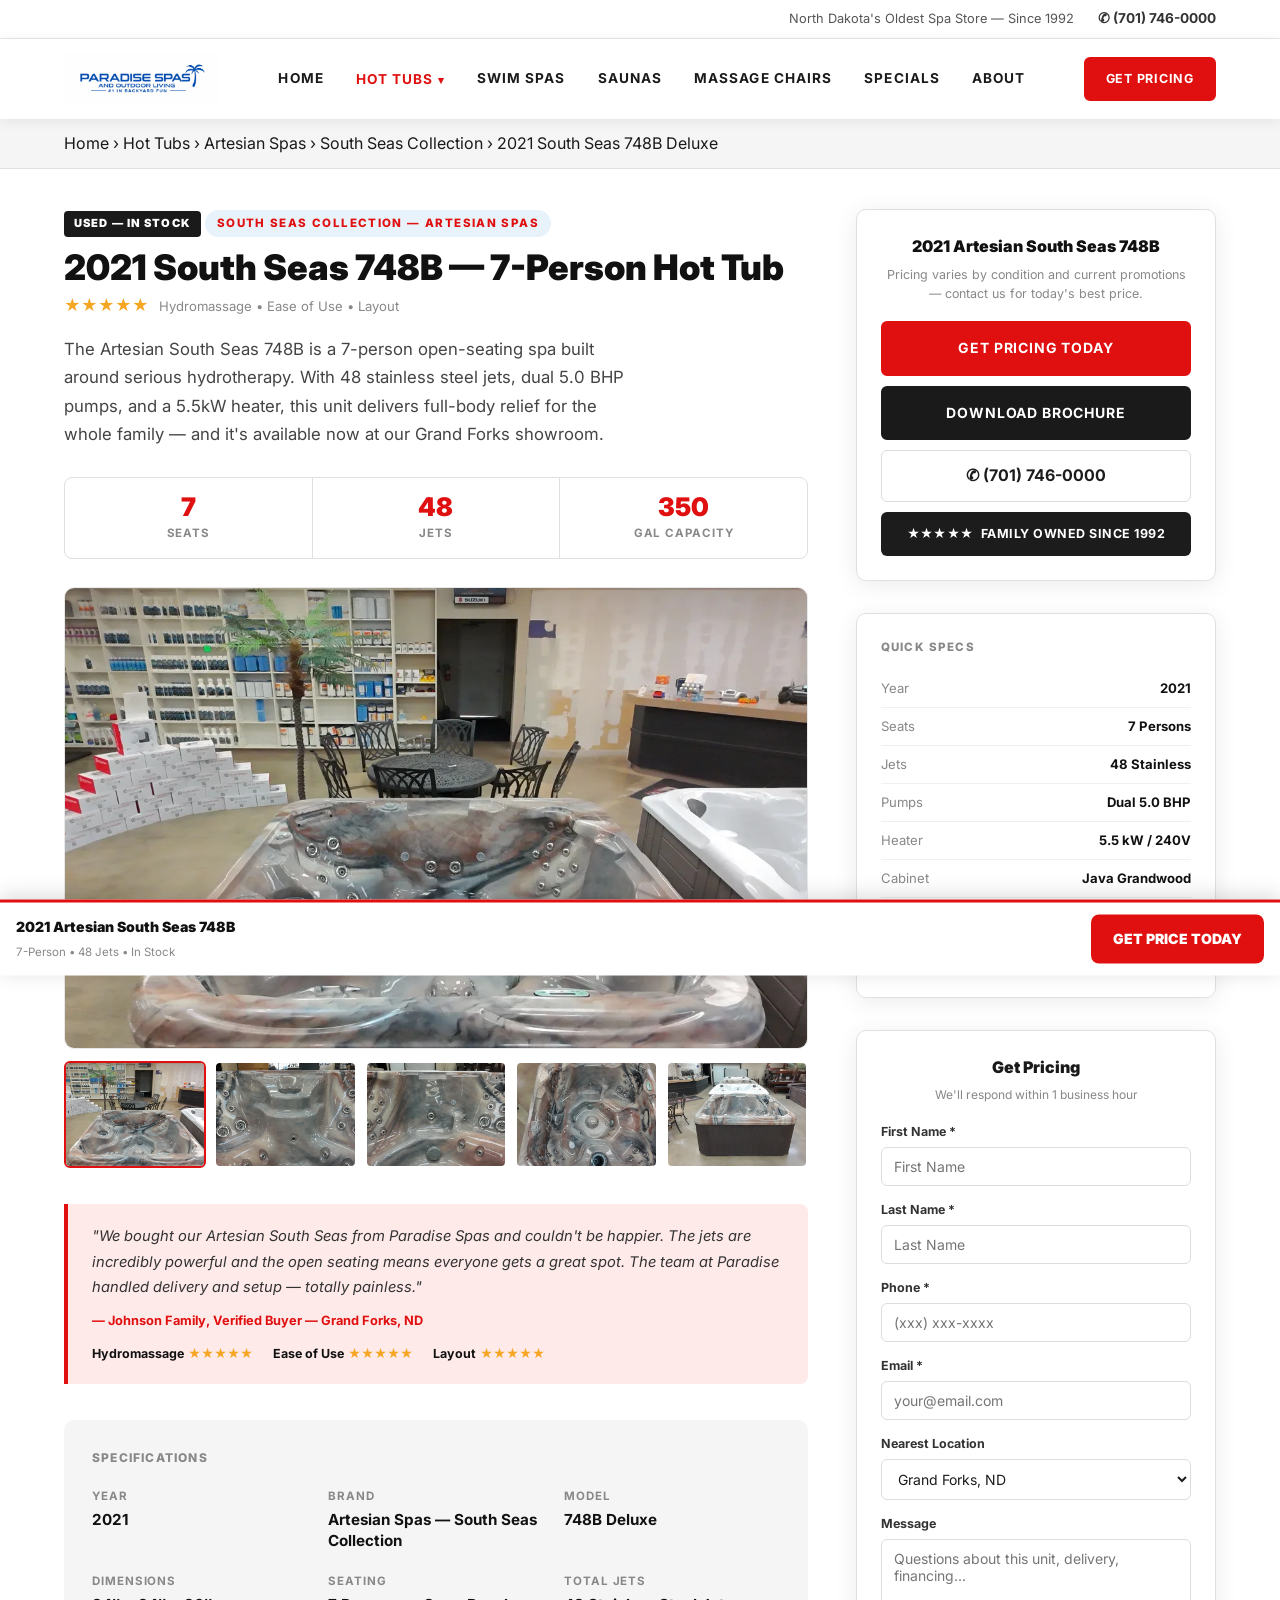
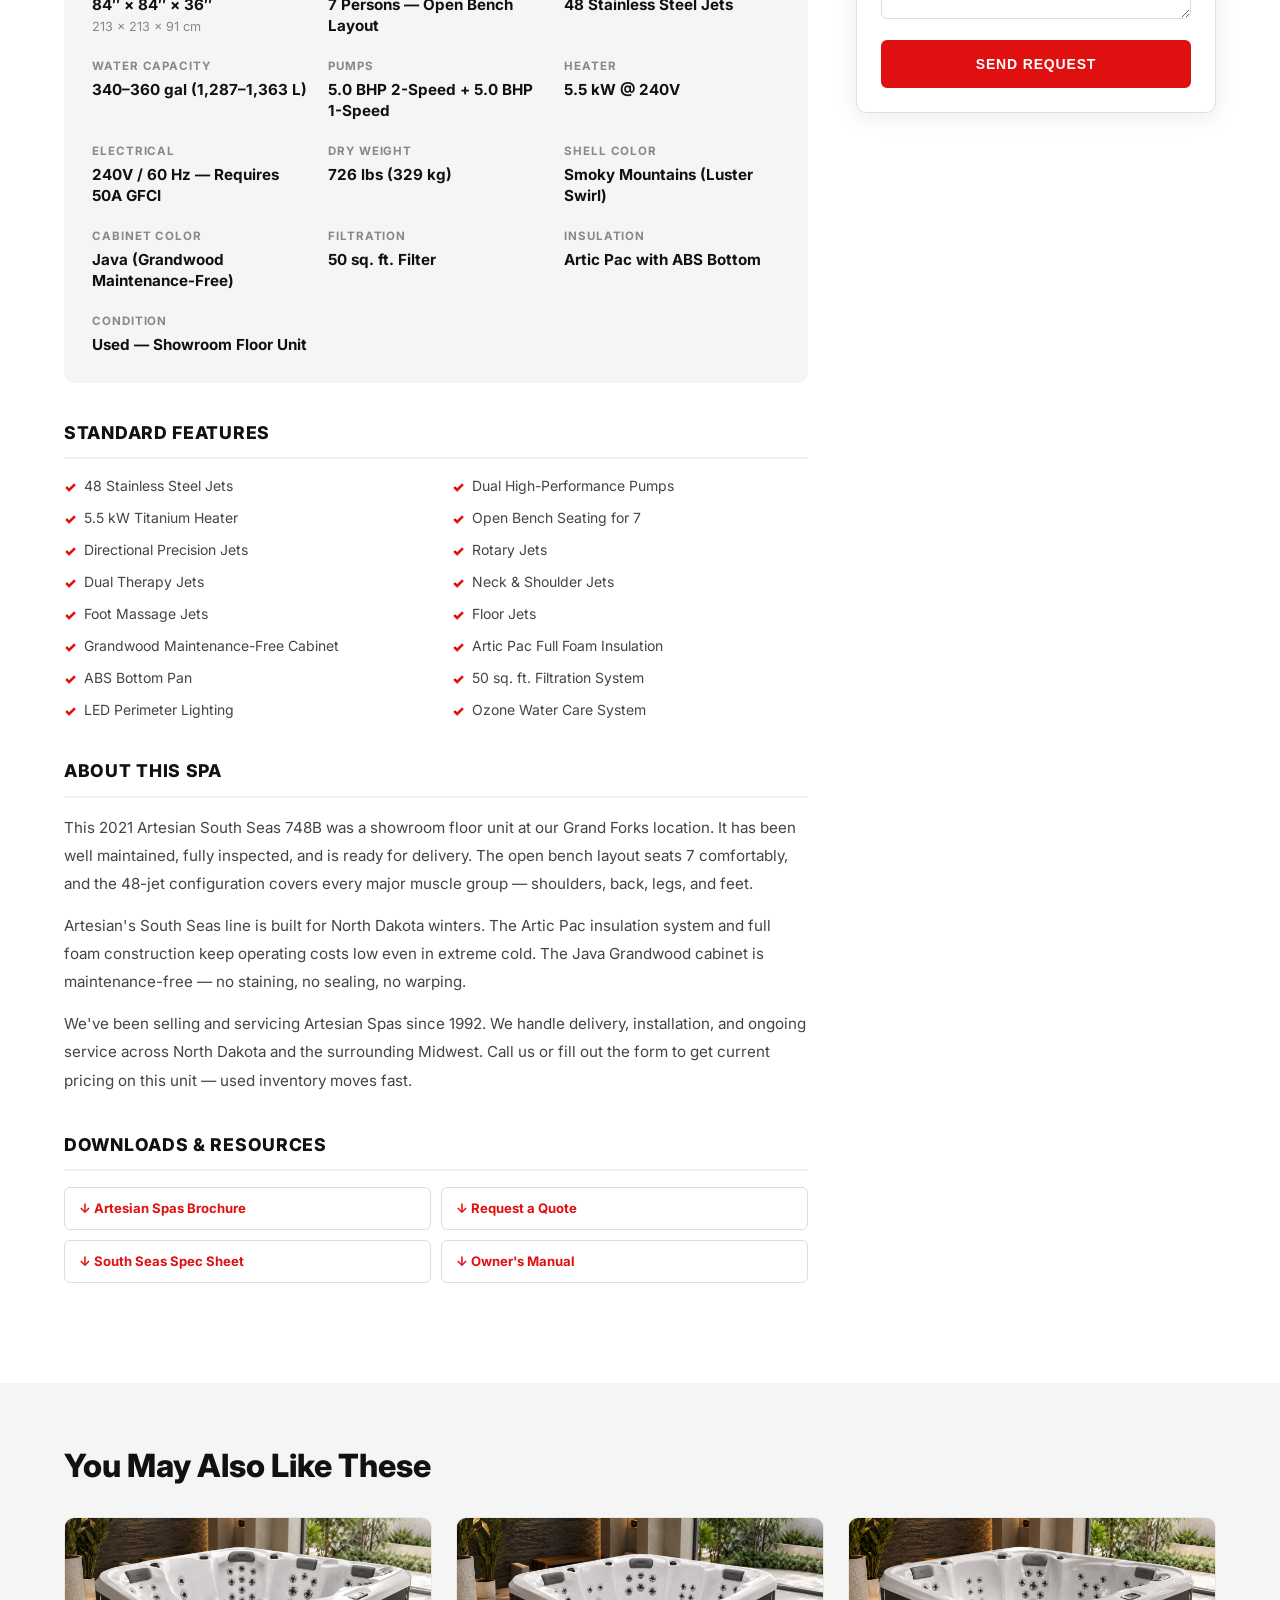
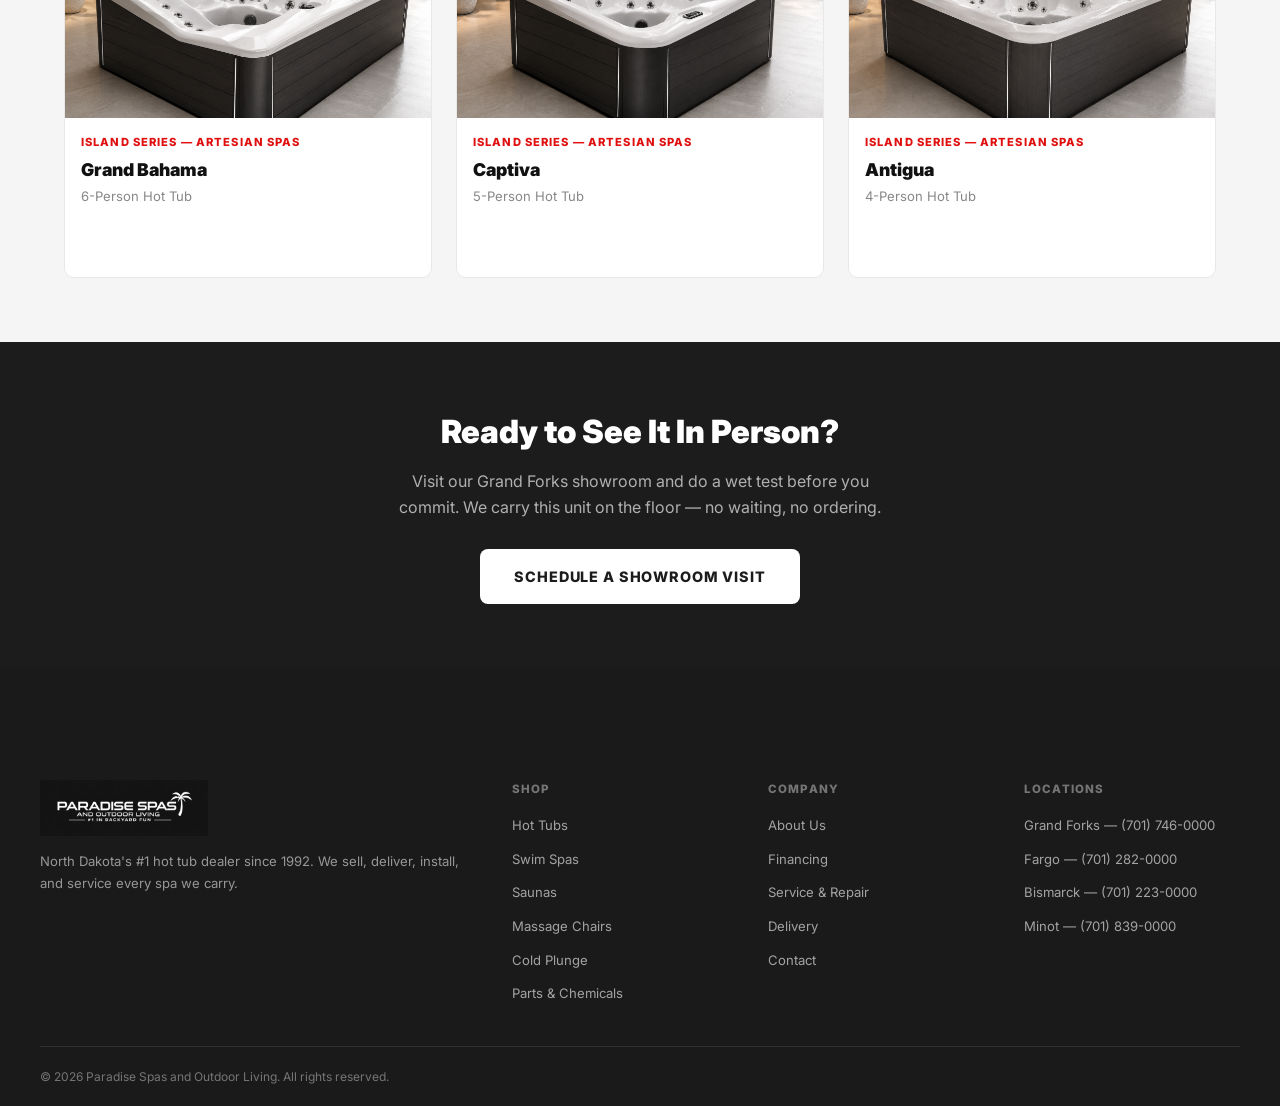
<file: 748b.html>
<!DOCTYPE html>
<html lang="en">
<head>
  <meta charset="UTF-8" />
  <meta name="viewport" content="width=device-width, initial-scale=1.0" />
  <title>2021 Artesian South Seas 748B Deluxe — Used Hot Tub | Paradise Spas</title>
  <meta name="description" content="2021 Artesian South Seas 748B Deluxe — 7-person used hot tub with 48 stainless steel jets, 5.5kW heater, Java cabinet. In-stock at Paradise Spas, Grand Forks ND." />
  <link rel="preconnect" href="https://fonts.googleapis.com" />
  <link rel="preconnect" href="https://fonts.gstatic.com" crossorigin />
  <link href="https://fonts.googleapis.com/css2?family=Inter:wght@400;600;700;800;900&display=swap" rel="stylesheet" />
  <link rel="stylesheet" href="css/styles.css" />
  <link rel="stylesheet" href="css/product.css" />
  <style>
    :root { --color-primary:#e01010; --color-primary-dark:#c00000; }

    /* Consumer review callout */
    .consumer-review { background:#ffeaea; border-left:4px solid #e01010; border-radius:0 8px 8px 0; padding:20px 24px; margin-bottom:36px; }
    .consumer-review-text { font-size:0.92rem; color:#333; font-style:italic; line-height:1.75; margin-bottom:10px; }
    .consumer-review-author { font-size:0.8rem; font-weight:700; color:#e01010; }
    .consumer-review-ratings { display:flex; gap:20px; margin-top:12px; flex-wrap:wrap; }
    .cr-rating { font-size:0.78rem; color:#555; }
    .cr-rating strong { color:#111; }
    .cr-stars { color:#f5a623; }

    /* Used badge */
    .used-badge { display:inline-block; background:#1a1a1a; color:#fff; font-size:0.7rem; font-weight:900; letter-spacing:0.1em; text-transform:uppercase; padding:4px 10px; border-radius:4px; margin-bottom:6px; }

    /* Sticky CTA bar */
    .sticky-cta-bar { position:fixed; bottom:0; left:0; right:0; background:#fff; border-top:3px solid #e01010; z-index:999; padding:12px 16px; display:flex; align-items:center; justify-content:space-between; gap:12px; box-shadow:0 -4px 20px rgba(0,0,0,0.15); transform:translateY(100%); transition:transform 0.35s ease; }
    .sticky-cta-bar.visible { transform:translateY(0); }
    .sticky-cta-left { color:#111; flex:1; min-width:0; }
    .sticky-cta-left strong { font-size:0.88rem; font-weight:900; display:block; white-space:nowrap; overflow:hidden; text-overflow:ellipsis; }
    .sticky-cta-left span { font-size:0.72rem; color:#888; white-space:nowrap; }
    .sticky-cta-btn { background:#e01010; color:#fff; padding:13px 22px; border-radius:8px; font-size:0.88rem; font-weight:900; text-decoration:none; white-space:nowrap; flex-shrink:0; }

    /* Mobile */
    @media(max-width:768px) {
      .topbar { display:none; }
      .header-inner { padding:0 16px; height:64px; }
      .site-logo img { height:44px !important; }
      .main-nav { display:none !important; }
      .product-layout { grid-template-columns:1fr; padding:16px 16px 80px; gap:24px; }
      .gallery-main img { height:280px; }
      .gallery-thumbs img { width:64px; height:48px; }
      .product-name { font-size:1.5rem; }
      .product-tagline { font-size:0.88rem; }
      .product-quick-stats { gap:0; }
      .stat-item { padding:12px 8px; }
      .stat-value { font-size:1.6rem; }
      .product-sidebar { position:static; }
      .related-grid { grid-template-columns:1fr; }
      .footer-inner { grid-template-columns:1fr 1fr; gap:24px; }
      .sticky-cta-left span { display:none; }
      .sticky-cta-btn { padding:13px 18px; font-size:0.85rem; }
      .cta-banner { padding:32px 16px; }
      .cta-banner h2 { font-size:1.3rem; }
    }
    @media(max-width:480px) {
      .related-grid { grid-template-columns:1fr; }
      .footer-inner { grid-template-columns:1fr; }
      .specs-grid { grid-template-columns:1fr; }
    }
  </style>
</head>
<body>

  <!-- TOP BAR -->
  <div class="topbar">
    <div class="container topbar-inner">
      <span style="color:#555; font-size:0.8rem;">North Dakota's Oldest Spa Store &mdash; Since 1992</span>
      <a href="tel:7017460000" class="phone-link">&#9990; (701) 746-0000</a>
    </div>
  </div>

  <!-- HEADER -->
  <header class="site-header">
    <div class="container header-inner">
      <a href="index.html" class="site-logo">
        <img src="images/paradise-spas-logo.webp" alt="Paradise Spas" style="height:52px;width:auto;display:block;" />
      </a>
      <nav class="main-nav" aria-label="Main navigation">
        <a href="index.html">Home</a>
        <div class="has-dropdown">
          <a href="#" class="active">Hot Tubs</a>
          <div class="dropdown-menu">
            <a href="#">Artesian Spas</a>
            <a href="#">Eco Spas</a>
            <a href="#">Strong Spas</a>
            <a href="#">All Hot Tubs</a>
          </div>
        </div>
        <a href="#">Swim Spas</a>
        <a href="#">Saunas</a>
        <a href="#">Massage Chairs</a>
        <a href="#">Specials</a>
        <a href="#">About</a>
      </nav>
      <a href="#quote-form" class="btn btn-primary" style="font-size:0.78rem; padding:10px 20px;">Get Pricing</a>
      <button class="hamburger" aria-label="Toggle menu" aria-expanded="false">
        <span></span><span></span><span></span>
      </button>
    </div>
  </header>

  <main>

    <!-- BREADCRUMB -->
    <div class="product-breadcrumb">
      <div class="container">
        <div class="breadcrumb">
          <a href="index.html">Home</a> &rsaquo;
          <a href="#">Hot Tubs</a> &rsaquo;
          <a href="#">Artesian Spas</a> &rsaquo;
          <a href="#">South Seas Collection</a> &rsaquo;
          <span>2021 South Seas 748B Deluxe</span>
        </div>
      </div>
    </div>

    <!-- PRODUCT DETAIL -->
    <section class="product-detail">
      <div class="container">
        <div class="product-layout">

          <!-- LEFT: MAIN CONTENT -->
          <div class="product-main">

            <!-- TITLE BLOCK -->
            <div class="product-title-block">
              <span class="used-badge">Used &mdash; In Stock</span>
              <span class="product-collection-tag">South Seas Collection &mdash; Artesian Spas</span>
              <h1 class="product-name">2021 South Seas 748B &mdash; 7-Person Hot Tub</h1>
              <div class="product-rating-row">
                <span class="product-stars">&#9733;&#9733;&#9733;&#9733;&#9733;</span>
                <span class="product-rating-text">Hydromassage &bull; Ease of Use &bull; Layout</span>
              </div>
              <p class="product-tagline">The Artesian South Seas 748B is a 7-person open-seating spa built around serious hydrotherapy. With 48 stainless steel jets, dual 5.0 BHP pumps, and a 5.5kW heater, this unit delivers full-body relief for the whole family — and it's available now at our Grand Forks showroom.</p>
            </div>

            <!-- QUICK STATS -->
            <div class="product-quick-stats">
              <div class="stat-item">
                <div class="stat-value">7</div>
                <div class="stat-label">Seats</div>
              </div>
              <div class="stat-item">
                <div class="stat-value">48</div>
                <div class="stat-label">Jets</div>
              </div>
              <div class="stat-item">
                <div class="stat-value">350</div>
                <div class="stat-label">Gal Capacity</div>
              </div>
            </div>

            <!-- IMAGE GALLERY -->
            <div class="product-gallery">
              <div class="gallery-main">
                <img src="images/748b-photo1.png" alt="2021 Artesian South Seas 748B — Showroom Floor" id="gallery-main-img" />
              </div>
              <div class="gallery-thumbs">
                <div class="gallery-thumb active" onclick="swapImg(this,'images/748b-photo1.png')">
                  <img src="images/748b-photo1.png" alt="748B Showroom View" />
                </div>
                <div class="gallery-thumb" onclick="swapImg(this,'images/748b-photo2.png')">
                  <img src="images/748b-photo2.png" alt="748B Interior Jets" />
                </div>
                <div class="gallery-thumb" onclick="swapImg(this,'images/748b-photo3.png')">
                  <img src="images/748b-photo3.png" alt="748B Jet Detail" />
                </div>
                <div class="gallery-thumb" onclick="swapImg(this,'images/748b-photo4.png')">
                  <img src="images/748b-photo4.png" alt="748B Overhead View" />
                </div>
                <div class="gallery-thumb" onclick="swapImg(this,'images/748b-photo5.png')">
                  <img src="images/748b-photo5.png" alt="748B Full Unit" />
                </div>
              </div>
            </div>

            <!-- CONSUMER REVIEW -->
            <div class="consumer-review">
              <p class="consumer-review-text">"We bought our Artesian South Seas from Paradise Spas and couldn't be happier. The jets are incredibly powerful and the open seating means everyone gets a great spot. The team at Paradise handled delivery and setup — totally painless."</p>
              <div class="consumer-review-author">&mdash; Johnson Family, Verified Buyer &mdash; Grand Forks, ND</div>
              <div class="consumer-review-ratings">
                <div class="cr-rating"><strong>Hydromassage</strong> <span class="cr-stars">&#9733;&#9733;&#9733;&#9733;&#9733;</span></div>
                <div class="cr-rating"><strong>Ease of Use</strong> <span class="cr-stars">&#9733;&#9733;&#9733;&#9733;&#9733;</span></div>
                <div class="cr-rating"><strong>Layout</strong> <span class="cr-stars">&#9733;&#9733;&#9733;&#9733;&#9733;</span></div>
              </div>
            </div>

            <!-- SPECS TABLE -->
            <div class="product-specs">
              <div class="specs-title">Specifications</div>
              <div class="specs-grid">
                <div class="spec-item">
                  <span class="spec-label">Year</span>
                  <span class="spec-value">2021</span>
                </div>
                <div class="spec-item">
                  <span class="spec-label">Brand</span>
                  <span class="spec-value">Artesian Spas &mdash; South Seas Collection</span>
                </div>
                <div class="spec-item">
                  <span class="spec-label">Model</span>
                  <span class="spec-value">748B Deluxe</span>
                </div>
                <div class="spec-item">
                  <span class="spec-label">Dimensions</span>
                  <span class="spec-value">84&Prime; &times; 84&Prime; &times; 36&Prime;<br /><small style="font-weight:400;color:#888;">213 &times; 213 &times; 91 cm</small></span>
                </div>
                <div class="spec-item">
                  <span class="spec-label">Seating</span>
                  <span class="spec-value">7 Persons &mdash; Open Bench Layout</span>
                </div>
                <div class="spec-item">
                  <span class="spec-label">Total Jets</span>
                  <span class="spec-value">48 Stainless Steel Jets</span>
                </div>
                <div class="spec-item">
                  <span class="spec-label">Water Capacity</span>
                  <span class="spec-value">340&ndash;360 gal (1,287&ndash;1,363 L)</span>
                </div>
                <div class="spec-item">
                  <span class="spec-label">Pumps</span>
                  <span class="spec-value">5.0 BHP 2-Speed + 5.0 BHP 1-Speed</span>
                </div>
                <div class="spec-item">
                  <span class="spec-label">Heater</span>
                  <span class="spec-value">5.5 kW @ 240V</span>
                </div>
                <div class="spec-item">
                  <span class="spec-label">Electrical</span>
                  <span class="spec-value">240V / 60 Hz &mdash; Requires 50A GFCI</span>
                </div>
                <div class="spec-item">
                  <span class="spec-label">Dry Weight</span>
                  <span class="spec-value">726 lbs (329 kg)</span>
                </div>
                <div class="spec-item">
                  <span class="spec-label">Shell Color</span>
                  <span class="spec-value">Smoky Mountains (Luster Swirl)</span>
                </div>
                <div class="spec-item">
                  <span class="spec-label">Cabinet Color</span>
                  <span class="spec-value">Java (Grandwood Maintenance-Free)</span>
                </div>
                <div class="spec-item">
                  <span class="spec-label">Filtration</span>
                  <span class="spec-value">50 sq. ft. Filter</span>
                </div>
                <div class="spec-item">
                  <span class="spec-label">Insulation</span>
                  <span class="spec-value">Artic Pac with ABS Bottom</span>
                </div>
                <div class="spec-item">
                  <span class="spec-label">Condition</span>
                  <span class="spec-value">Used &mdash; Showroom Floor Unit</span>
                </div>
              </div>
            </div>

            <!-- FEATURES -->
            <div class="product-features">
              <h2 class="features-title">Standard Features</h2>
              <ul class="features-list">
                <li>48 Stainless Steel Jets</li>
                <li>Dual High-Performance Pumps</li>
                <li>5.5 kW Titanium Heater</li>
                <li>Open Bench Seating for 7</li>
                <li>Directional Precision Jets</li>
                <li>Rotary Jets</li>
                <li>Dual Therapy Jets</li>
                <li>Neck &amp; Shoulder Jets</li>
                <li>Foot Massage Jets</li>
                <li>Floor Jets</li>
                <li>Grandwood Maintenance-Free Cabinet</li>
                <li>Artic Pac Full Foam Insulation</li>
                <li>ABS Bottom Pan</li>
                <li>50 sq. ft. Filtration System</li>
                <li>LED Perimeter Lighting</li>
                <li>Ozone Water Care System</li>
              </ul>
            </div>

            <!-- ABOUT THIS SPA -->
            <div class="product-about">
              <h2 class="about-title">About This Spa</h2>
              <p>This 2021 Artesian South Seas 748B was a showroom floor unit at our Grand Forks location. It has been well maintained, fully inspected, and is ready for delivery. The open bench layout seats 7 comfortably, and the 48-jet configuration covers every major muscle group — shoulders, back, legs, and feet.</p>
              <p>Artesian's South Seas line is built for North Dakota winters. The Artic Pac insulation system and full foam construction keep operating costs low even in extreme cold. The Java Grandwood cabinet is maintenance-free — no staining, no sealing, no warping.</p>
              <p>We've been selling and servicing Artesian Spas since 1992. We handle delivery, installation, and ongoing service across North Dakota and the surrounding Midwest. Call us or fill out the form to get current pricing on this unit — used inventory moves fast.</p>
            </div>

            <!-- DOWNLOADS -->
            <div class="product-downloads">
              <h2 class="downloads-title">Downloads &amp; Resources</h2>
              <div class="downloads-grid">
                <a href="#" class="download-btn">&#8595; Artesian Spas Brochure</a>
                <a href="#quote-form" class="download-btn">&#8595; Request a Quote</a>
                <a href="#" class="download-btn">&#8595; South Seas Spec Sheet</a>
                <a href="#" class="download-btn">&#8595; Owner's Manual</a>
              </div>
            </div>

          </div><!-- /product-main -->

          <!-- RIGHT: SIDEBAR -->
          <aside class="product-sidebar">
            <div class="sidebar-card">
              <div class="sidebar-product-name">2021 Artesian South Seas 748B</div>
              <div class="sidebar-tagline">Pricing varies by condition and current promotions &mdash; contact us for today's best price.</div>
              <a href="#quote-form" class="btn btn-primary btn-block">GET PRICING TODAY</a>
              <a href="#" class="btn btn-dark btn-block" style="margin-top:10px;">DOWNLOAD BROCHURE</a>
              <a href="tel:7017460000" class="sidebar-phone">&#9990; (701) 746-0000</a>
              <div class="sidebar-trust">&#9733;&#9733;&#9733;&#9733;&#9733;&nbsp;&nbsp;Family Owned Since 1992</div>
            </div>

            <!-- QUICK SPECS CARD -->
            <div class="sidebar-card" style="margin-top:16px;">
              <div style="font-size:0.72rem; font-weight:800; letter-spacing:0.1em; text-transform:uppercase; color:#888; margin-bottom:14px;">Quick Specs</div>
              <div class="sidebar-spec-row"><span>Year</span><strong>2021</strong></div>
              <div class="sidebar-spec-row"><span>Seats</span><strong>7 Persons</strong></div>
              <div class="sidebar-spec-row"><span>Jets</span><strong>48 Stainless</strong></div>
              <div class="sidebar-spec-row"><span>Pumps</span><strong>Dual 5.0 BHP</strong></div>
              <div class="sidebar-spec-row"><span>Heater</span><strong>5.5 kW / 240V</strong></div>
              <div class="sidebar-spec-row"><span>Cabinet</span><strong>Java Grandwood</strong></div>
              <div class="sidebar-spec-row"><span>Shell</span><strong>Smoky Mountains</strong></div>
              <div class="sidebar-spec-row"><span>Condition</span><strong>Used &mdash; In Stock</strong></div>
            </div>

            <!-- QUOTE FORM -->
            <div class="sidebar-card" id="quote-form" style="margin-top:16px;">
              <div style="font-size:1rem; font-weight:900; text-align:center; margin-bottom:4px;">Get Pricing</div>
              <div style="font-size:0.75rem; color:#888; text-align:center; margin-bottom:18px;">We'll respond within 1 business hour</div>
              <form>
                <div class="form-group"><label>First Name *</label><input type="text" placeholder="First Name" /></div>
                <div class="form-group"><label>Last Name *</label><input type="text" placeholder="Last Name" /></div>
                <div class="form-group"><label>Phone *</label><input type="tel" placeholder="(xxx) xxx-xxxx" /></div>
                <div class="form-group"><label>Email *</label><input type="email" placeholder="your@email.com" /></div>
                <div class="form-group">
                  <label>Nearest Location</label>
                  <select>
                    <option>Grand Forks, ND</option>
                    <option>Fargo, ND</option>
                    <option>Bismarck, ND</option>
                    <option>Minot, ND</option>
                  </select>
                </div>
                <div class="form-group"><label>Message</label><textarea placeholder="Questions about this unit, delivery, financing..." rows="3"></textarea></div>
                <button type="submit" class="btn btn-primary btn-block" style="margin-top:8px;">SEND REQUEST</button>
              </form>
            </div>

          </aside>

        </div><!-- /product-layout -->
      </div>
    </section>

    <!-- RELATED PRODUCTS -->
    <section class="related-products">
      <div class="container">
        <h2 class="section-title">You May Also Like These</h2>
        <div class="related-grid">
          <div class="related-card">
            <div class="related-img"><img src="images/related-grand-bahama.png" alt="Artesian Grand Bahama" /></div>
            <div class="related-info">
              <div class="related-collection">Island Series &mdash; Artesian Spas</div>
              <div class="related-name">Grand Bahama</div>
              <div class="related-seats">6-Person Hot Tub</div>
              <a href="grand-cayman.html" class="btn btn-outline" style="margin-top:12px; font-size:0.78rem; padding:9px 18px;">View Details</a>
            </div>
          </div>
          <div class="related-card">
            <div class="related-img"><img src="images/related-captiva.png" alt="Artesian Captiva" /></div>
            <div class="related-info">
              <div class="related-collection">Island Series &mdash; Artesian Spas</div>
              <div class="related-name">Captiva</div>
              <div class="related-seats">5-Person Hot Tub</div>
              <a href="grand-cayman.html" class="btn btn-outline" style="margin-top:12px; font-size:0.78rem; padding:9px 18px;">View Details</a>
            </div>
          </div>
          <div class="related-card">
            <div class="related-img"><img src="images/related-antigua.png" alt="Artesian Antigua" /></div>
            <div class="related-info">
              <div class="related-collection">Island Series &mdash; Artesian Spas</div>
              <div class="related-name">Antigua</div>
              <div class="related-seats">4-Person Hot Tub</div>
              <a href="grand-cayman.html" class="btn btn-outline" style="margin-top:12px; font-size:0.78rem; padding:9px 18px;">View Details</a>
            </div>
          </div>
        </div>
      </div>
    </section>

    <!-- CTA BANNER -->
    <section class="cta-banner">
      <div class="container">
        <h2>Ready to See It In Person?</h2>
        <p>Visit our Grand Forks showroom and do a wet test before you commit. We carry this unit on the floor — no waiting, no ordering.</p>
        <a href="#quote-form" class="btn btn-white">Schedule a Showroom Visit</a>
      </div>
    </section>

  </main>

  <!-- FOOTER -->
  <footer class="site-footer">
    <div class="container footer-inner">
      <div>
        <div class="footer-logo"><img src="images/paradise-spas-logo-footer.webp" alt="Paradise Spas" style="height:56px;width:auto;" /></div>
        <div class="footer-desc">North Dakota's #1 hot tub dealer since 1992. We sell, deliver, install, and service every spa we carry.</div>
      </div>
      <div class="footer-col">
        <div class="footer-col-title">Shop</div>
        <ul>
          <li><a href="#">Hot Tubs</a></li>
          <li><a href="#">Swim Spas</a></li>
          <li><a href="#">Saunas</a></li>
          <li><a href="#">Massage Chairs</a></li>
          <li><a href="#">Cold Plunge</a></li>
          <li><a href="#">Parts &amp; Chemicals</a></li>
        </ul>
      </div>
      <div class="footer-col">
        <div class="footer-col-title">Company</div>
        <ul>
          <li><a href="#">About Us</a></li>
          <li><a href="#">Financing</a></li>
          <li><a href="#">Service &amp; Repair</a></li>
          <li><a href="#">Delivery</a></li>
          <li><a href="#">Contact</a></li>
        </ul>
      </div>
      <div class="footer-col">
        <div class="footer-col-title">Locations</div>
        <ul>
          <li><a href="#">Grand Forks — (701) 746-0000</a></li>
          <li><a href="#">Fargo — (701) 282-0000</a></li>
          <li><a href="#">Bismarck — (701) 223-0000</a></li>
          <li><a href="#">Minot — (701) 839-0000</a></li>
        </ul>
      </div>
    </div>
    <div class="container footer-bottom">
      <p>&copy; 2026 Paradise Spas and Outdoor Living. All rights reserved.</p>
    </div>
  </footer>

  <!-- STICKY CTA BAR -->
  <div class="sticky-cta-bar" id="sticky-bar">
    <div class="sticky-cta-left">
      <strong>2021 Artesian South Seas 748B</strong>
      <span>7-Person &bull; 48 Jets &bull; In Stock</span>
    </div>
    <a href="#quote-form" class="sticky-cta-btn">GET PRICE TODAY</a>
  </div>

  <script>
    function swapImg(el, src) {
      document.getElementById('gallery-main-img').src = src;
      document.querySelectorAll('.gallery-thumb').forEach(t => t.classList.remove('active'));
      el.classList.add('active');
    }
    window.addEventListener('scroll', () => {
      const bar = document.getElementById('sticky-bar');
      if (window.scrollY > 300) bar.classList.add('visible');
      else bar.classList.remove('visible');
    });
    const hamburger = document.querySelector('.hamburger');
    const nav = document.querySelector('.main-nav');
    if (hamburger && nav) {
      hamburger.addEventListener('click', () => {
        nav.classList.toggle('open');
        hamburger.setAttribute('aria-expanded', nav.classList.contains('open'));
      });
    }
  </script>

</body>
</html>
</file>
<file: css/styles.css>
/* ============================================================
   GOLF CART DEALER TEMPLATE — GLOBAL STYLES
   Color tokens: swap --color-primary to match each client
   ============================================================ */

:root {
  --color-primary: #e01010;       /* Brand red — change per client */
  --color-primary-dark: #c00000;
  --color-black: #111111;
  --color-dark: #1a1a1a;
  --color-gray-dark: #333333;
  --color-gray: #666666;
  --color-gray-light: #f0f2f5;
  --color-white: #ffffff;
  --color-sale-badge: #cc0000;
  --font-heading: 'Inter', 'Helvetica Neue', Arial, sans-serif;
  --font-body: 'Inter', 'Helvetica Neue', Arial, sans-serif;
  --radius: 10px;
  --shadow: 0 2px 16px rgba(0,0,0,0.08);
  --shadow-card: 0 4px 24px rgba(0,0,0,0.10);
  --max-width: 1200px;
  --header-height: 80px;
}

*, *::before, *::after { box-sizing: border-box; margin: 0; padding: 0; }

html { scroll-behavior: smooth; }

body {
  font-family: var(--font-body);
  color: var(--color-dark);
  background: var(--color-white);
  line-height: 1.6;
  font-size: 16px;
}

img { max-width: 100%; height: auto; display: block; }
a { text-decoration: none; color: inherit; }
ul { list-style: none; }

/* ============================================================
   UTILITY
   ============================================================ */
.container {
  max-width: var(--max-width);
  margin: 0 auto;
  padding: 0 24px;
}

.section-title {
  font-size: 2rem;
  font-weight: 800;
  color: var(--color-black);
  line-height: 1.2;
}

.section-subtitle {
  font-size: 1rem;
  color: var(--color-gray);
  margin-top: 6px;
}

.label-tag {
  display: inline-block;
  font-size: 0.7rem;
  font-weight: 700;
  letter-spacing: 0.12em;
  text-transform: uppercase;
  color: var(--color-primary);
  margin-bottom: 8px;
}

/* ============================================================
   BUTTONS
   ============================================================ */
.btn {
  display: inline-flex;
  align-items: center;
  gap: 8px;
  padding: 14px 28px;
  border-radius: 6px;
  font-size: 0.875rem;
  font-weight: 700;
  letter-spacing: 0.06em;
  text-transform: uppercase;
  cursor: pointer;
  border: 2px solid transparent;
  transition: background 0.2s, color 0.2s, border-color 0.2s;
}

.btn-primary {
  background: var(--color-primary);
  color: var(--color-white);
  border-color: var(--color-primary);
}
.btn-primary:hover { background: var(--color-primary-dark); border-color: var(--color-primary-dark); }

.btn-dark {
  background: var(--color-dark);
  color: var(--color-white);
  border-color: var(--color-dark);
}
.btn-dark:hover { background: #000; }

.btn-outline {
  background: transparent;
  color: var(--color-white);
  border-color: var(--color-white);
}
.btn-outline:hover { background: var(--color-white); color: var(--color-dark); }

.btn-outline-dark {
  background: transparent;
  color: var(--color-dark);
  border-color: var(--color-dark);
}
.btn-outline-dark:hover { background: var(--color-dark); color: var(--color-white); }

/* ============================================================
   TOP BAR
   ============================================================ */
.topbar {
  background: var(--color-white);
  border-bottom: 1px solid #e8e8e8;
  padding: 8px 0;
  font-size: 0.85rem;
}

.topbar-inner {
  display: flex;
  justify-content: flex-end;
  align-items: center;
  gap: 24px;
}

.topbar a {
  color: var(--color-gray-dark);
  font-weight: 600;
  display: flex;
  align-items: center;
  gap: 6px;
  transition: color 0.2s;
}
.topbar a:hover { color: var(--color-primary); }

.topbar .phone-link { font-weight: 700; }

.topbar .location-btn {
  background: var(--color-primary);
  color: var(--color-white);
  padding: 6px 14px;
  border-radius: 4px;
  font-weight: 700;
  font-size: 0.78rem;
  letter-spacing: 0.05em;
  text-transform: uppercase;
}
.topbar .location-btn:hover { background: var(--color-primary-dark); color: var(--color-white); }

/* ============================================================
   HEADER / NAV
   ============================================================ */
.site-header {
  position: sticky;
  top: 0;
  z-index: 1000;
  background: var(--color-white);
  box-shadow: 0 2px 12px rgba(0,0,0,0.08);
}

.header-inner {
  display: flex;
  align-items: center;
  justify-content: space-between;
  height: var(--header-height);
}

.site-logo img {
  height: 64px;
  width: auto;
}

.site-logo .logo-placeholder {
  display: flex;
  align-items: center;
  gap: 12px;
  font-size: 1.3rem;
  font-weight: 900;
  color: var(--color-dark);
  letter-spacing: -0.02em;
}

.site-logo .logo-placeholder span {
  color: var(--color-primary);
}

.main-nav {
  display: flex;
  align-items: center;
  gap: 4px;
}

.main-nav a {
  padding: 8px 14px;
  font-size: 0.85rem;
  font-weight: 700;
  letter-spacing: 0.08em;
  text-transform: uppercase;
  color: var(--color-dark);
  border-radius: 4px;
  transition: color 0.2s;
  position: relative;
}
.main-nav a:hover,
.main-nav a.active { color: var(--color-primary); }

.main-nav .has-dropdown { position: relative; }
.main-nav .has-dropdown > a::after {
  content: ' ▾';
  font-size: 0.7rem;
}

.dropdown-menu {
  display: none;
  position: absolute;
  top: 100%;
  left: 0;
  background: var(--color-white);
  border-radius: var(--radius);
  box-shadow: var(--shadow-card);
  min-width: 180px;
  padding: 8px 0;
  z-index: 100;
}
.has-dropdown:hover .dropdown-menu { display: block; }
.dropdown-menu a {
  display: block;
  padding: 10px 20px;
  font-size: 0.85rem;
  font-weight: 600;
  text-transform: none;
  letter-spacing: 0;
  color: var(--color-gray-dark);
}
.dropdown-menu a:hover { color: var(--color-primary); background: var(--color-gray-light); }

.hamburger {
  display: none;
  flex-direction: column;
  gap: 5px;
  cursor: pointer;
  padding: 4px;
}
.hamburger span {
  display: block;
  width: 26px;
  height: 2px;
  background: var(--color-dark);
  border-radius: 2px;
  transition: all 0.3s;
}

/* ============================================================
   HERO SECTION
   ============================================================ */
.hero {
  background: var(--color-white);
  padding: 60px 0 40px;
  overflow: hidden;
}

.hero-inner {
  display: grid;
  grid-template-columns: 1fr 1fr;
  gap: 48px;
  align-items: center;
}

.hero-content { max-width: 520px; }

.hero-eyebrow {
  display: inline-block;
  font-size: 0.75rem;
  font-weight: 700;
  letter-spacing: 0.14em;
  text-transform: uppercase;
  color: var(--color-gray);
  background: var(--color-gray-light);
  padding: 6px 14px;
  border-radius: 20px;
  margin-bottom: 20px;
}

.hero-title {
  font-size: 3rem;
  font-weight: 900;
  line-height: 1.1;
  color: var(--color-black);
  margin-bottom: 16px;
}

.hero-title .highlight { color: var(--color-primary); }

.hero-desc {
  font-size: 1.05rem;
  color: var(--color-gray);
  margin-bottom: 28px;
  line-height: 1.7;
}

.hero-cta-row {
  display: flex;
  align-items: center;
  gap: 16px;
  flex-wrap: wrap;
}

.hero-trust {
  display: flex;
  align-items: center;
  gap: 20px;
  margin-top: 24px;
  font-size: 0.85rem;
  color: var(--color-gray);
  font-weight: 600;
}

.hero-trust .stars { color: #f5a623; font-size: 1rem; }

.hero-trust-item {
  display: flex;
  align-items: center;
  gap: 6px;
}

.hero-featured-cart {
  position: relative;
}

.featured-cart-card {
  background: var(--color-white);
  border-radius: 16px;
  box-shadow: var(--shadow-card);
  overflow: hidden;
  border: 1px solid #eee;
}

.featured-cart-card img {
  width: 100%;
  height: 320px;
  object-fit: cover;
}

.featured-cart-info {
  padding: 20px 24px;
}

.featured-cart-badge {
  font-size: 0.7rem;
  font-weight: 700;
  letter-spacing: 0.12em;
  text-transform: uppercase;
  color: var(--color-primary);
  margin-bottom: 6px;
}

.featured-cart-name {
  font-size: 1.2rem;
  font-weight: 800;
  color: var(--color-black);
  margin-bottom: 8px;
}

.featured-cart-price {
  display: flex;
  align-items: center;
  gap: 12px;
}

.price-original {
  font-size: 0.95rem;
  color: var(--color-gray);
  text-decoration: line-through;
}

.price-sale {
  font-size: 1.5rem;
  font-weight: 900;
  color: var(--color-primary);
}

.featured-cart-link {
  display: inline-block;
  margin-top: 12px;
  font-size: 0.85rem;
  font-weight: 700;
  color: var(--color-gray-dark);
  text-decoration: underline;
}

/* ============================================================
   QUICK LINKS BAR (4-column icon cards)
   ============================================================ */
.quick-links {
  background: var(--color-white);
  padding: 32px 0;
  border-top: 1px solid #eee;
  border-bottom: 1px solid #eee;
}

.quick-links-grid {
  display: grid;
  grid-template-columns: repeat(4, 1fr);
  gap: 16px;
}

.quick-link-card {
  display: flex;
  flex-direction: column;
  align-items: flex-start;
  padding: 24px;
  border: 1px solid #e8e8e8;
  border-radius: var(--radius);
  background: var(--color-white);
  transition: box-shadow 0.2s, border-color 0.2s;
  text-decoration: none;
}
.quick-link-card:hover { box-shadow: var(--shadow-card); border-color: #ccc; }

.quick-link-icon {
  width: 48px;
  height: 48px;
  background: var(--color-primary);
  border-radius: 50%;
  display: flex;
  align-items: center;
  justify-content: center;
  margin-bottom: 14px;
  color: var(--color-white);
  font-size: 1.2rem;
}

.quick-link-label {
  font-size: 0.7rem;
  font-weight: 700;
  letter-spacing: 0.12em;
  text-transform: uppercase;
  color: var(--color-primary);
  margin-bottom: 4px;
}

.quick-link-title {
  font-size: 1.2rem;
  font-weight: 800;
  color: var(--color-black);
  margin-bottom: 6px;
}

.quick-link-desc {
  font-size: 0.85rem;
  color: var(--color-gray);
  margin-bottom: 16px;
  flex: 1;
}

.quick-link-cta {
  display: inline-flex;
  align-items: center;
  gap: 6px;
  font-size: 0.8rem;
  font-weight: 700;
  letter-spacing: 0.08em;
  text-transform: uppercase;
  color: var(--color-white);
  background: var(--color-primary);
  padding: 10px 18px;
  border-radius: 4px;
  transition: background 0.2s;
}
.quick-link-cta:hover { background: var(--color-primary-dark); }

/* ============================================================
   INVENTORY ON SALE
   ============================================================ */
.inventory-section {
  padding: 64px 0;
  background: var(--color-white);
}

.section-header {
  text-align: center;
  margin-bottom: 40px;
}

.inventory-carousel {
  position: relative;
}

.inventory-grid {
  display: grid;
  grid-template-columns: repeat(3, 1fr);
  gap: 24px;
  margin-bottom: 32px;
}

.cart-card {
  background: var(--color-white);
  border-radius: var(--radius);
  border: 1px solid #e8e8e8;
  overflow: hidden;
  transition: box-shadow 0.2s, transform 0.2s;
  text-decoration: none;
  color: inherit;
  display: block;
}
.cart-card:hover { box-shadow: var(--shadow-card); transform: translateY(-2px); }

.cart-card-image {
  position: relative;
  overflow: hidden;
  height: 220px;
}
.cart-card-image img {
  width: 100%;
  height: 100%;
  object-fit: cover;
  transition: transform 0.3s;
}
.cart-card:hover .cart-card-image img { transform: scale(1.03); }

.cart-card-badge {
  position: absolute;
  top: 12px;
  left: 12px;
  background: var(--color-primary);
  color: var(--color-white);
  font-size: 0.7rem;
  font-weight: 700;
  letter-spacing: 0.08em;
  text-transform: uppercase;
  padding: 4px 10px;
  border-radius: 4px;
}

.cart-card-body {
  padding: 16px 20px 20px;
}

.cart-card-name {
  font-size: 1rem;
  font-weight: 800;
  color: var(--color-black);
  margin-bottom: 8px;
}

.cart-card-prices {
  display: flex;
  align-items: center;
  gap: 10px;
  margin-bottom: 12px;
}

.cart-card-prices .original {
  font-size: 0.85rem;
  color: var(--color-gray);
  text-decoration: line-through;
}

.cart-card-prices .sale {
  font-size: 1.25rem;
  font-weight: 900;
  color: var(--color-primary);
}

.cart-card-tags {
  display: flex;
  flex-wrap: wrap;
  gap: 6px;
}

.cart-tag {
  display: inline-flex;
  align-items: center;
  gap: 4px;
  font-size: 0.75rem;
  font-weight: 600;
  color: var(--color-gray-dark);
  background: var(--color-gray-light);
  padding: 4px 10px;
  border-radius: 20px;
}

.inventory-footer {
  text-align: center;
}

.carousel-controls {
  display: flex;
  justify-content: flex-end;
  gap: 8px;
  margin-bottom: 16px;
}

.carousel-btn {
  width: 36px;
  height: 36px;
  border-radius: 50%;
  border: 1px solid #ddd;
  background: var(--color-white);
  cursor: pointer;
  font-size: 1rem;
  display: flex;
  align-items: center;
  justify-content: center;
  transition: all 0.2s;
}
.carousel-btn:hover { background: var(--color-primary); color: var(--color-white); border-color: var(--color-primary); }

/* ============================================================
   FINANCING SECTION
   ============================================================ */
.financing-section {
  padding: 64px 0;
  background: var(--color-gray-light);
}

.financing-inner {
  display: grid;
  grid-template-columns: 1fr 1fr;
  gap: 64px;
  align-items: center;
}

.financing-image {
  border-radius: 16px;
  overflow: hidden;
  box-shadow: var(--shadow-card);
}
.financing-image img {
  width: 100%;
  height: 400px;
  object-fit: cover;
}

.financing-content .label-tag { margin-bottom: 12px; }

.financing-content .section-title { margin-bottom: 16px; }

.financing-desc {
  font-size: 1rem;
  color: var(--color-gray);
  margin-bottom: 24px;
  line-height: 1.7;
}

.financing-bullets {
  margin-bottom: 32px;
}

.financing-bullets li {
  display: flex;
  align-items: center;
  gap: 10px;
  font-size: 0.95rem;
  font-weight: 600;
  color: var(--color-gray-dark);
  margin-bottom: 10px;
}

.financing-bullets li::before {
  content: '';
  width: 20px;
  height: 20px;
  background: var(--color-primary);
  border-radius: 50%;
  flex-shrink: 0;
  background-image: url("data:image/svg+xml,%3Csvg xmlns='http://www.w3.org/2000/svg' viewBox='0 0 20 20' fill='white'%3E%3Cpath fill-rule='evenodd' d='M16.707 5.293a1 1 0 010 1.414l-8 8a1 1 0 01-1.414 0l-4-4a1 1 0 011.414-1.414L8 12.586l7.293-7.293a1 1 0 011.414 0z' clip-rule='evenodd'/%3E%3C/svg%3E");
  background-size: 14px;
  background-repeat: no-repeat;
  background-position: center;
}

/* ============================================================
   WHY CHOOSE US
   ============================================================ */
.why-section {
  padding: 64px 0;
  background: var(--color-white);
}

.why-section .section-header { margin-bottom: 48px; }

.why-grid {
  display: grid;
  grid-template-columns: repeat(4, 1fr);
  gap: 24px;
}

.why-card {
  background: var(--color-white);
  border: 1px solid #e8e8e8;
  border-radius: var(--radius);
  padding: 28px 24px;
  text-align: center;
  transition: box-shadow 0.2s;
}
.why-card:hover { box-shadow: var(--shadow-card); }

.why-icon {
  width: 56px;
  height: 56px;
  background: var(--color-primary);
  border-radius: 50%;
  display: flex;
  align-items: center;
  justify-content: center;
  margin: 0 auto 16px;
  color: var(--color-white);
  font-size: 1.3rem;
}

.why-title {
  font-size: 1rem;
  font-weight: 800;
  color: var(--color-black);
  margin-bottom: 8px;
}

.why-desc {
  font-size: 0.875rem;
  color: var(--color-gray);
  line-height: 1.6;
}

/* ============================================================
   REVIEWS
   ============================================================ */
.reviews-section {
  padding: 64px 0;
  background: var(--color-gray-light);
}

.reviews-section .section-header { margin-bottom: 48px; }

.reviews-stars {
  font-size: 1.5rem;
  color: #f5a623;
  margin-bottom: 8px;
}

.reviews-grid {
  display: grid;
  grid-template-columns: repeat(3, 1fr);
  gap: 24px;
  margin-bottom: 32px;
}

.review-card {
  background: var(--color-white);
  border-radius: var(--radius);
  padding: 28px;
  box-shadow: var(--shadow);
}

.review-stars { color: #f5a623; font-size: 1rem; margin-bottom: 14px; }

.review-text {
  font-size: 0.95rem;
  color: var(--color-gray-dark);
  line-height: 1.7;
  font-style: italic;
  margin-bottom: 20px;
}

.review-author {
  display: flex;
  align-items: center;
  gap: 12px;
}

.review-avatar {
  width: 40px;
  height: 40px;
  border-radius: 50%;
  background: var(--color-primary);
  display: flex;
  align-items: center;
  justify-content: center;
  color: var(--color-white);
  font-weight: 800;
  font-size: 0.9rem;
  flex-shrink: 0;
}

.review-name {
  font-size: 0.9rem;
  font-weight: 700;
  color: var(--color-black);
}

.review-location {
  font-size: 0.78rem;
  color: var(--color-gray);
}

.reviews-google-badge {
  display: flex;
  align-items: center;
  justify-content: center;
  gap: 8px;
  margin-top: 24px;
  font-size: 0.85rem;
  color: var(--color-gray);
  font-weight: 600;
}

.reviews-google-badge .g-logo {
  font-size: 1.2rem;
  font-weight: 900;
  background: linear-gradient(135deg, #4285F4, #EA4335, #FBBC05, #34A853);
  -webkit-background-clip: text;
  -webkit-text-fill-color: transparent;
  background-clip: text;
}

/* ============================================================
   SERVICE SECTION
   ============================================================ */
.service-section {
  padding: 64px 0;
  background: var(--color-white);
}

.service-inner {
  display: grid;
  grid-template-columns: 1fr 1fr;
  gap: 64px;
  align-items: center;
}

.service-content .label-tag { margin-bottom: 12px; }
.service-content .section-title { margin-bottom: 16px; }

.service-desc {
  font-size: 1rem;
  color: var(--color-gray);
  margin-bottom: 28px;
  line-height: 1.7;
}

.service-image {
  border-radius: 16px;
  overflow: hidden;
  box-shadow: var(--shadow-card);
}
.service-image img {
  width: 100%;
  height: 400px;
  object-fit: cover;
}

/* ============================================================
   CTA BANNER
   ============================================================ */
.cta-banner {
  padding: 80px 0;
  background: var(--color-dark);
  background-image: linear-gradient(rgba(0,0,0,0.65), rgba(0,0,0,0.65)), url('../images/cta-bg.jpg');
  background-size: cover;
  background-position: center;
  text-align: center;
  color: var(--color-white);
}

.cta-banner .section-title { color: var(--color-white); margin-bottom: 12px; }

.cta-banner .section-subtitle { color: rgba(255,255,255,0.75); margin-bottom: 32px; }

.cta-btn-row {
  display: flex;
  justify-content: center;
  gap: 16px;
  flex-wrap: wrap;
}

/* ============================================================
   FOOTER
   ============================================================ */
.site-footer {
  background: var(--color-dark);
  color: rgba(255,255,255,0.85);
  padding: 56px 0 0;
}

.footer-grid {
  display: grid;
  grid-template-columns: 1.5fr 1fr 1fr 1.2fr;
  gap: 40px;
  margin-bottom: 48px;
}

.footer-brand .logo-placeholder {
  font-size: 1.2rem;
  font-weight: 900;
  color: var(--color-white);
  margin-bottom: 16px;
}
.footer-brand .logo-placeholder span { color: var(--color-primary); }

.footer-desc {
  font-size: 0.875rem;
  color: rgba(255,255,255,0.6);
  line-height: 1.7;
  margin-bottom: 20px;
}

.footer-social {
  display: flex;
  gap: 10px;
}

.social-link {
  width: 36px;
  height: 36px;
  background: rgba(255,255,255,0.1);
  border-radius: 50%;
  display: flex;
  align-items: center;
  justify-content: center;
  color: var(--color-white);
  font-size: 0.9rem;
  transition: background 0.2s;
}
.social-link:hover { background: var(--color-primary); }

.footer-heading {
  font-size: 0.8rem;
  font-weight: 700;
  letter-spacing: 0.12em;
  text-transform: uppercase;
  color: var(--color-white);
  margin-bottom: 16px;
}

.footer-links li { margin-bottom: 10px; }
.footer-links a {
  font-size: 0.875rem;
  color: rgba(255,255,255,0.6);
  transition: color 0.2s;
}
.footer-links a:hover { color: var(--color-white); }

.footer-location {
  margin-bottom: 20px;
}

.footer-location-name {
  font-size: 0.85rem;
  font-weight: 700;
  color: var(--color-white);
  margin-bottom: 4px;
}

.footer-location-addr {
  font-size: 0.8rem;
  color: rgba(255,255,255,0.6);
  line-height: 1.6;
  margin-bottom: 8px;
}

.footer-location a {
  font-size: 0.8rem;
  color: rgba(255,255,255,0.6);
  transition: color 0.2s;
}
.footer-location a:hover { color: var(--color-white); }

.footer-contact-btn {
  display: inline-block;
  margin-top: 8px;
  font-size: 0.75rem;
  font-weight: 700;
  letter-spacing: 0.08em;
  text-transform: uppercase;
  color: var(--color-white);
  border: 1px solid rgba(255,255,255,0.3);
  padding: 6px 14px;
  border-radius: 4px;
  transition: all 0.2s;
}
.footer-contact-btn:hover { background: var(--color-primary); border-color: var(--color-primary); }

.footer-bottom {
  border-top: 1px solid rgba(255,255,255,0.1);
  padding: 20px 0;
  display: flex;
  justify-content: space-between;
  align-items: center;
  font-size: 0.78rem;
  color: rgba(255,255,255,0.4);
  flex-wrap: wrap;
  gap: 12px;
}

.footer-bottom-links {
  display: flex;
  gap: 20px;
}
.footer-bottom-links a {
  color: rgba(255,255,255,0.4);
  transition: color 0.2s;
}
.footer-bottom-links a:hover { color: var(--color-white); }

/* ============================================================
   RESPONSIVE
   ============================================================ */
@media (max-width: 1024px) {
  .hero-title { font-size: 2.4rem; }
  .why-grid { grid-template-columns: repeat(2, 1fr); }
  .footer-grid { grid-template-columns: 1fr 1fr; }
}

@media (max-width: 768px) {
  :root { --header-height: 64px; }

  .topbar-inner { justify-content: space-between; }

  .main-nav { display: none; }
  .main-nav.open {
    display: flex;
    flex-direction: column;
    position: absolute;
    top: var(--header-height);
    left: 0;
    right: 0;
    background: var(--color-white);
    padding: 16px 24px;
    box-shadow: 0 8px 24px rgba(0,0,0,0.1);
    gap: 0;
  }
  .main-nav.open a { padding: 12px 0; border-bottom: 1px solid #eee; }

  .hamburger { display: flex; }
  .site-header { position: relative; }

  .hero-inner { grid-template-columns: 1fr; }
  .hero-featured-cart { display: none; }
  .hero-title { font-size: 2rem; }

  .quick-links-grid { grid-template-columns: repeat(2, 1fr); }
  .inventory-grid { grid-template-columns: 1fr; }
  .financing-inner { grid-template-columns: 1fr; }
  .financing-image { order: -1; }
  .service-inner { grid-template-columns: 1fr; }
  .reviews-grid { grid-template-columns: 1fr; }
  .why-grid { grid-template-columns: 1fr 1fr; }
  .footer-grid { grid-template-columns: 1fr; }
  .footer-bottom { flex-direction: column; text-align: center; }
}

@media (max-width: 480px) {
  .quick-links-grid { grid-template-columns: 1fr; }
  .why-grid { grid-template-columns: 1fr; }
  .hero-cta-row { flex-direction: column; align-items: flex-start; }
  .cta-btn-row { flex-direction: column; align-items: center; }
}
</file>
<file: css/product.css>
/* ============================================================
   PRODUCT DETAIL PAGE — HOT TUB DEMO
   ============================================================ */

.product-breadcrumb {
  background: #f5f5f5;
  padding: 12px 0;
  border-bottom: 1px solid #e0e0e0;
}

/* PRODUCT LAYOUT */
.product-detail { padding: 40px 0 64px; }

.product-layout {
  display: grid;
  grid-template-columns: 1fr 360px;
  gap: 48px;
  align-items: start;
}

/* TITLE BLOCK */
.product-title-block { margin-bottom: 28px; }

.product-collection-tag {
  display: inline-block;
  font-size: 0.72rem;
  font-weight: 800;
  letter-spacing: 0.12em;
  text-transform: uppercase;
  color: #e01010;
  background: #e8f2fb;
  padding: 4px 12px;
  border-radius: 20px;
  margin-bottom: 10px;
}

.product-name {
  font-size: 2.2rem;
  font-weight: 900;
  color: #111;
  margin-bottom: 6px;
  line-height: 1.15;
}

.product-rating-row {
  display: flex;
  align-items: center;
  gap: 10px;
  margin-bottom: 16px;
}
.product-stars { color: #f5a623; font-size: 1rem; }
.product-rating-text { font-size: 0.82rem; color: #888; }

.product-tagline {
  font-size: 1.05rem;
  color: #444;
  line-height: 1.7;
  margin-bottom: 20px;
  max-width: 560px;
}

/* QUICK STATS BAR */
.product-quick-stats {
  display: grid;
  grid-template-columns: repeat(3, 1fr);
  gap: 1px;
  background: #e0e0e0;
  border: 1px solid #e0e0e0;
  border-radius: 8px;
  overflow: hidden;
  margin-bottom: 28px;
}

.stat-item {
  background: #fff;
  padding: 16px 20px;
  text-align: center;
}

.stat-value {
  font-size: 1.6rem;
  font-weight: 900;
  color: #e01010;
  line-height: 1;
  margin-bottom: 4px;
}

.stat-label {
  font-size: 0.72rem;
  font-weight: 700;
  letter-spacing: 0.08em;
  text-transform: uppercase;
  color: #888;
}

/* IMAGE GALLERY */
.product-gallery { margin-bottom: 36px; }

.gallery-main {
  border-radius: 10px;
  overflow: hidden;
  margin-bottom: 12px;
  background: #f5f5f5;
  border: 1px solid #e8e8e8;
}

.gallery-main img {
  width: 100%;
  height: 460px;
  object-fit: cover;
  display: block;
  transition: opacity 0.2s;
}

.gallery-thumbs {
  display: grid;
  grid-template-columns: repeat(5, 1fr);
  gap: 8px;
}

.gallery-thumb {
  border-radius: 6px;
  overflow: hidden;
  cursor: pointer;
  border: 2px solid transparent;
  transition: border-color 0.2s;
  aspect-ratio: 4/3;
}
.gallery-thumb img { width: 100%; height: 100%; object-fit: cover; }
.gallery-thumb.active,
.gallery-thumb:hover { border-color: #e01010; }

/* SPECS TABLE */
.product-specs {
  background: #f5f5f5;
  border-radius: 10px;
  padding: 28px;
  margin-bottom: 36px;
}

.specs-title {
  font-size: 0.75rem;
  font-weight: 800;
  letter-spacing: 0.1em;
  text-transform: uppercase;
  color: #888;
  margin-bottom: 20px;
}

.specs-grid {
  display: grid;
  grid-template-columns: repeat(3, 1fr);
  gap: 20px;
}

.spec-item { display: flex; flex-direction: column; gap: 4px; }

.spec-label {
  font-size: 0.72rem;
  font-weight: 700;
  letter-spacing: 0.08em;
  text-transform: uppercase;
  color: #888;
}

.spec-value {
  font-size: 0.95rem;
  font-weight: 700;
  color: #111;
  line-height: 1.4;
}

/* FEATURES */
.product-features { margin-bottom: 36px; }

.features-title {
  font-size: 1.1rem;
  font-weight: 800;
  color: #111;
  margin-bottom: 16px;
  padding-bottom: 10px;
  border-bottom: 2px solid #f0f0f0;
  text-transform: uppercase;
  letter-spacing: 0.04em;
}

.features-list {
  display: grid;
  grid-template-columns: repeat(2, 1fr);
  gap: 10px 32px;
  list-style: none;
}

.features-list li {
  font-size: 0.875rem;
  color: #444;
  display: flex;
  align-items: flex-start;
  gap: 8px;
  line-height: 1.5;
}

.features-list li::before {
  content: '\2713';
  color: #e01010;
  font-weight: 900;
  flex-shrink: 0;
  margin-top: 1px;
}

/* JET BREAKDOWN */
.jet-breakdown { margin-bottom: 36px; }

.jet-breakdown-title {
  font-size: 1.1rem;
  font-weight: 800;
  color: #111;
  margin-bottom: 16px;
  padding-bottom: 10px;
  border-bottom: 2px solid #f0f0f0;
  text-transform: uppercase;
  letter-spacing: 0.04em;
}

.jet-grid {
  display: grid;
  grid-template-columns: repeat(2, 1fr);
  gap: 10px;
}

.jet-item {
  display: flex;
  justify-content: space-between;
  align-items: center;
  padding: 10px 14px;
  background: #f5f5f5;
  border-radius: 6px;
  font-size: 0.85rem;
}

.jet-name { font-weight: 600; color: #333; }
.jet-count {
  font-weight: 900;
  color: #e01010;
  font-size: 1rem;
}

/* SELLER NOTES */
.seller-notes { margin-bottom: 36px; }

.seller-notes-title {
  font-size: 1.1rem;
  font-weight: 800;
  color: #111;
  margin-bottom: 12px;
  padding-bottom: 10px;
  border-bottom: 2px solid #f0f0f0;
  text-transform: uppercase;
  letter-spacing: 0.04em;
}

.seller-notes-text {
  font-size: 0.95rem;
  color: #444;
  line-height: 1.85;
}

/* DOWNLOADS */
.product-downloads { margin-bottom: 36px; }

.downloads-title {
  font-size: 1.1rem;
  font-weight: 800;
  color: #111;
  margin-bottom: 16px;
  padding-bottom: 10px;
  border-bottom: 2px solid #f0f0f0;
  text-transform: uppercase;
  letter-spacing: 0.04em;
}

.downloads-list {
  display: flex;
  flex-wrap: wrap;
  gap: 10px;
}

.download-link {
  display: inline-flex;
  align-items: center;
  gap: 8px;
  padding: 9px 16px;
  border: 1px solid #ddd;
  border-radius: 6px;
  font-size: 0.82rem;
  font-weight: 700;
  color: #e01010;
  transition: all 0.2s;
}
.download-link:hover { border-color: #e01010; background: #e8f2fb; }
.download-link::before { content: '\21E9'; font-size: 1rem; }

/* PRODUCT SIDEBAR */
.product-sidebar {
  position: sticky;
  top: 88px;
  display: flex;
  flex-direction: column;
  gap: 16px;
}

.product-cta-panel {
  background: #fff;
  border: 1px solid #e0e0e0;
  border-radius: 10px;
  padding: 28px;
  box-shadow: 0 4px 24px rgba(0,0,0,0.08);
}

.cta-panel-header {
  font-size: 1.1rem;
  font-weight: 900;
  color: #111;
  margin-bottom: 6px;
  text-align: center;
}

.cta-panel-sub {
  font-size: 0.82rem;
  color: #888;
  text-align: center;
  margin-bottom: 20px;
}

.cta-btn-stack {
  display: flex;
  flex-direction: column;
  gap: 10px;
  margin-bottom: 16px;
}

.cta-phone-link {
  display: flex;
  align-items: center;
  justify-content: center;
  gap: 8px;
  font-size: 1rem;
  font-weight: 700;
  color: #1c1c1c;
  padding: 12px;
  border: 1px solid #ddd;
  border-radius: 6px;
  margin-bottom: 16px;
  transition: all 0.2s;
}
.cta-phone-link:hover { border-color: #e01010; color: #e01010; }

.cta-trust-badge {
  display: flex;
  align-items: center;
  justify-content: center;
  gap: 8px;
  background: #1c1c1c;
  color: #fff;
  border-radius: 6px;
  padding: 12px;
  font-size: 0.78rem;
  font-weight: 700;
  letter-spacing: 0.04em;
  text-transform: uppercase;
}
.cta-trust-badge .stars { color: #f5a623; }

/* COLOR SWATCHES */
.color-swatch-panel {
  background: #fff;
  border: 1px solid #e0e0e0;
  border-radius: 10px;
  padding: 20px;
}

.swatch-section-title {
  font-size: 0.75rem;
  font-weight: 800;
  letter-spacing: 0.1em;
  text-transform: uppercase;
  color: #888;
  margin-bottom: 12px;
}

.swatch-label {
  font-size: 0.85rem;
  font-weight: 700;
  color: #111;
  margin-bottom: 8px;
}

.swatch-row {
  display: flex;
  gap: 8px;
  flex-wrap: wrap;
  margin-bottom: 16px;
}

.swatch {
  width: 36px;
  height: 36px;
  border-radius: 50%;
  border: 2px solid transparent;
  cursor: pointer;
  overflow: hidden;
  transition: border-color 0.2s;
}
.swatch img { width: 100%; height: 100%; object-fit: cover; }
.swatch.active,
.swatch:hover { border-color: #e01010; }

/* QUOTE FORM */
.quote-form-panel {
  background: #fff;
  border: 1px solid #e0e0e0;
  border-radius: 10px;
  padding: 24px;
  box-shadow: 0 4px 24px rgba(0,0,0,0.08);
}

.quote-form-title {
  font-size: 1rem;
  font-weight: 900;
  color: #111;
  margin-bottom: 20px;
  text-align: center;
  text-transform: uppercase;
  letter-spacing: 0.06em;
}

.form-group { margin-bottom: 14px; }

.form-group label {
  display: block;
  font-size: 0.78rem;
  font-weight: 700;
  color: #333;
  margin-bottom: 5px;
}

.form-group .required { color: #e01010; }

.form-group input,
.form-group textarea,
.form-group select {
  width: 100%;
  padding: 10px 12px;
  border: 1px solid #ddd;
  border-radius: 6px;
  font-size: 0.875rem;
  color: #1c1c1c;
  font-family: 'Inter', sans-serif;
  transition: border-color 0.2s;
  background: #fff;
}

.form-group input:focus,
.form-group textarea:focus,
.form-group select:focus {
  outline: none;
  border-color: #e01010;
  box-shadow: 0 0 0 3px rgba(26, 111, 168, 0.1);
}

.form-group textarea { resize: vertical; min-height: 80px; }

/* RELATED */
.related-inventory {
  padding: 64px 0;
  background: #f5f5f5;
}

.related-inventory .inventory-grid {
  grid-template-columns: repeat(3, 1fr);
}

/* CTA BANNER */
.cta-banner {
  background: #1c1c1c;
  padding: 64px 0;
  text-align: center;
}
.cta-banner .section-title { color: #fff; }
.cta-banner .section-subtitle { color: rgba(255,255,255,0.65); margin-bottom: 32px; }
.cta-btn-row { display: flex; gap: 16px; justify-content: center; flex-wrap: wrap; }

/* RESPONSIVE */
@media (max-width: 1024px) {
  .product-layout { grid-template-columns: 1fr 300px; gap: 32px; }
  .specs-grid { grid-template-columns: repeat(2, 1fr); }
}

@media (max-width: 768px) {
  .product-layout { grid-template-columns: 1fr; }
  .product-sidebar { position: static; }
  .gallery-main img { height: 280px; }
  .gallery-thumbs { grid-template-columns: repeat(4, 1fr); }
  .specs-grid { grid-template-columns: repeat(2, 1fr); }
  .features-list { grid-template-columns: 1fr; }
  .jet-grid { grid-template-columns: 1fr; }
  .related-inventory .inventory-grid { grid-template-columns: 1fr; }
  .product-quick-stats { grid-template-columns: repeat(3, 1fr); }
}

/* SIDEBAR CARD (748b / used listing style) */
.sidebar-card {
  background: #fff;
  border: 1px solid #e0e0e0;
  border-radius: 10px;
  padding: 24px;
  box-shadow: 0 4px 24px rgba(0,0,0,0.08);
}

.sidebar-product-name {
  font-size: 1rem;
  font-weight: 900;
  color: #111;
  text-align: center;
  margin-bottom: 6px;
}

.sidebar-tagline {
  font-size: 0.78rem;
  color: #888;
  text-align: center;
  margin-bottom: 18px;
  line-height: 1.5;
}

.btn-block {
  display: block;
  width: 100%;
  text-align: center;
}

.sidebar-phone {
  display: flex;
  align-items: center;
  justify-content: center;
  gap: 8px;
  font-size: 1rem;
  font-weight: 700;
  color: #1c1c1c;
  padding: 12px;
  border: 1px solid #ddd;
  border-radius: 6px;
  margin-top: 10px;
  margin-bottom: 10px;
  text-decoration: none;
  transition: all 0.2s;
}
.sidebar-phone:hover { border-color: #e01010; color: #e01010; }

.sidebar-trust {
  display: flex;
  align-items: center;
  justify-content: center;
  gap: 8px;
  background: #1c1c1c;
  color: #fff;
  border-radius: 6px;
  padding: 12px;
  font-size: 0.78rem;
  font-weight: 700;
  letter-spacing: 0.04em;
  text-transform: uppercase;
}

.sidebar-spec-row {
  display: flex;
  justify-content: space-between;
  align-items: center;
  padding: 8px 0;
  border-bottom: 1px solid #f0f0f0;
  font-size: 0.82rem;
}
.sidebar-spec-row:last-child { border-bottom: none; }
.sidebar-spec-row span { color: #888; }
.sidebar-spec-row strong { color: #111; font-weight: 700; }

/* ABOUT THIS SPA */
.product-about { margin-bottom: 36px; }
.about-title {
  font-size: 1.1rem;
  font-weight: 800;
  color: #111;
  margin-bottom: 16px;
  padding-bottom: 10px;
  border-bottom: 2px solid #f0f0f0;
  text-transform: uppercase;
  letter-spacing: 0.04em;
}
.product-about p {
  font-size: 0.95rem;
  color: #444;
  line-height: 1.85;
  margin-bottom: 14px;
}

/* DOWNLOADS GRID */
.downloads-grid {
  display: grid;
  grid-template-columns: repeat(2, 1fr);
  gap: 10px;
}
.download-btn {
  display: flex;
  align-items: center;
  gap: 8px;
  padding: 10px 14px;
  border: 1px solid #ddd;
  border-radius: 6px;
  font-size: 0.82rem;
  font-weight: 700;
  color: #e01010;
  text-decoration: none;
  transition: all 0.2s;
  background: #fff;
}
.download-btn:hover { border-color: #e01010; background: #ffeaea; }

/* RELATED PRODUCTS (used on 748b) */
.related-products {
  padding: 64px 0;
  background: #f5f5f5;
}
.related-grid {
  display: grid;
  grid-template-columns: repeat(3, 1fr);
  gap: 24px;
  margin-top: 32px;
}
.related-card {
  background: #fff;
  border-radius: 10px;
  overflow: hidden;
  border: 1px solid #e8e8e8;
  transition: box-shadow 0.2s;
}
.related-card:hover { box-shadow: 0 8px 32px rgba(0,0,0,0.1); }
.related-img img { width: 100%; height: 200px; object-fit: cover; display: block; }
.related-info { padding: 16px; }
.related-collection { font-size: 0.7rem; font-weight: 800; letter-spacing: 0.1em; text-transform: uppercase; color: #e01010; margin-bottom: 4px; }
.related-name { font-size: 1.1rem; font-weight: 900; color: #111; margin-bottom: 2px; }
.related-seats { font-size: 0.82rem; color: #888; }

/* CTA BANNER */
.cta-banner { background: #1c1c1c; padding: 64px 0; text-align: center; }
.cta-banner h2 { font-size: 2rem; font-weight: 900; color: #fff; margin-bottom: 12px; }
.cta-banner p { font-size: 1rem; color: rgba(255,255,255,0.65); margin-bottom: 28px; max-width: 520px; margin-left: auto; margin-right: auto; }
.btn-white { background: #fff; color: #1c1c1c; padding: 14px 32px; border-radius: 8px; font-weight: 800; text-decoration: none; font-size: 0.9rem; display: inline-block; }
.btn-white:hover { background: #f0f0f0; }

/* FOOTER */
.footer-inner {
  display: grid;
  grid-template-columns: 2fr 1fr 1fr 1fr;
  gap: 40px;
  padding: 56px 0 40px;
}
.footer-logo { margin-bottom: 14px; }
.footer-desc { font-size: 0.82rem; color: rgba(255,255,255,0.55); line-height: 1.7; }
.footer-col-title { font-size: 0.72rem; font-weight: 800; letter-spacing: 0.1em; text-transform: uppercase; color: rgba(255,255,255,0.4); margin-bottom: 14px; }
.footer-col ul { list-style: none; display: flex; flex-direction: column; gap: 8px; }
.footer-col ul li a { color: rgba(255,255,255,0.6); text-decoration: none; font-size: 0.82rem; }
.footer-bottom { border-top: 1px solid rgba(255,255,255,0.1); padding: 20px 0; text-align: center; font-size: 0.75rem; color: rgba(255,255,255,0.4); }

@media(max-width:768px) {
  .downloads-grid { grid-template-columns: 1fr; }
  .related-grid { grid-template-columns: 1fr; }
  .footer-inner { grid-template-columns: 1fr 1fr; gap: 24px; }
}
@media(max-width:480px) {
  .footer-inner { grid-template-columns: 1fr; }
}
</file>
